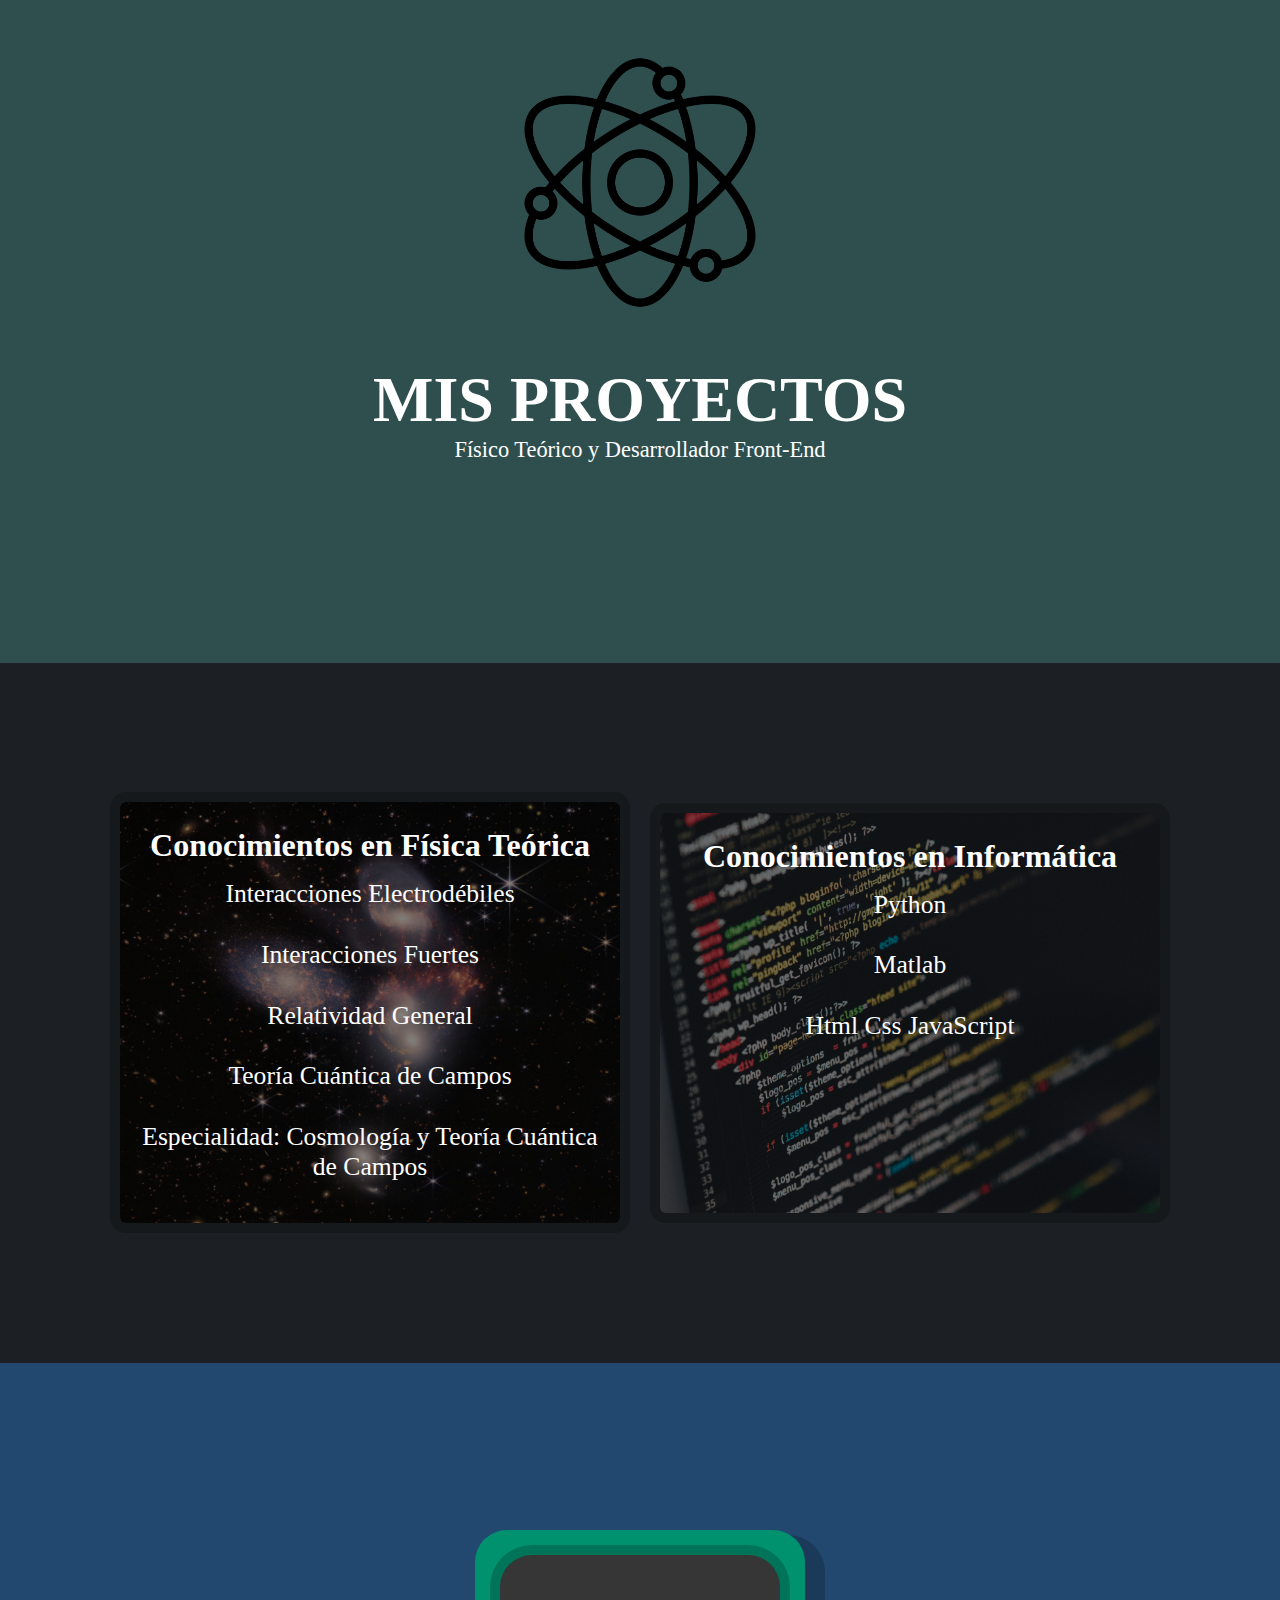
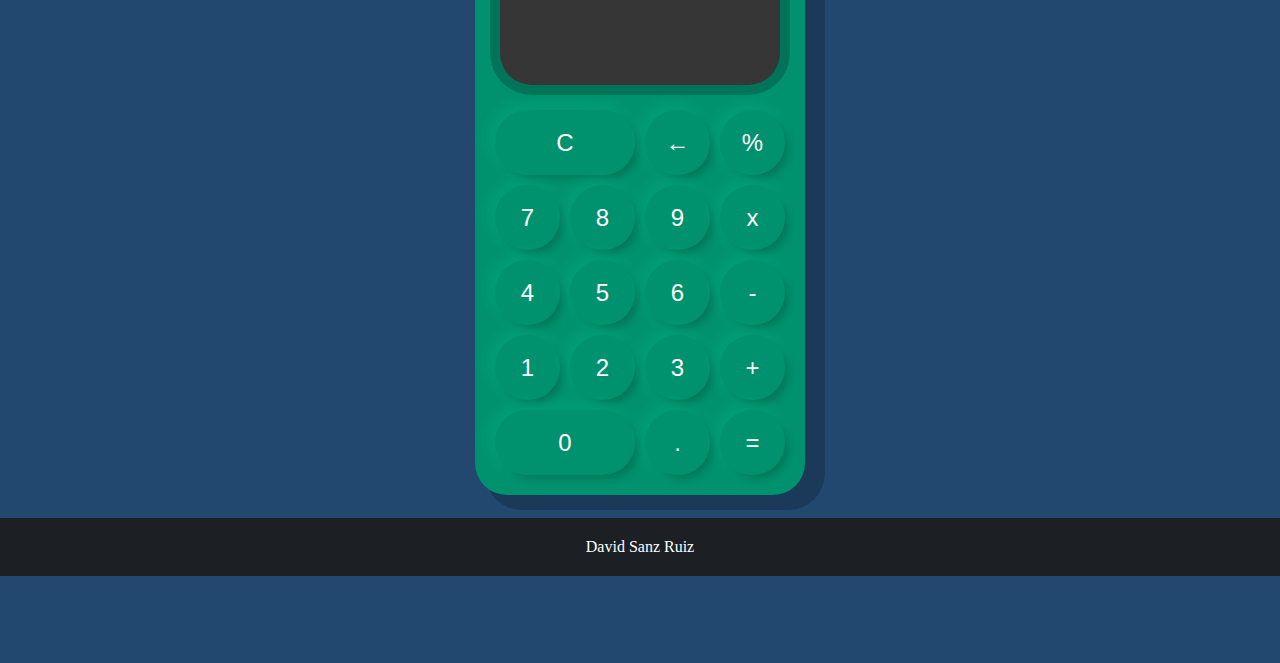
<file: index.html>
<!DOCTYPE html>
<html lang="en">
<head>
    <meta charset="utf-8" />
    <meta name="viewport" content="width=device-width, initial-scale=1, shrink-to-fit=no" />
    <meta name="description" content="Hablo sobre informática, proyectos propios y trabajos realizados." />
    <meta name="author" content="Jose Carlos Torró Belda" />
    <title>Portfolio David</title>
    <link rel="stylesheet" href="styles.css"/>
    <script type="text/javascript" src="code.js" defer></script>
    <!-- <script type="text/javascript" src="Calculadora.js"></script> -->
</head>

<body>
    <header>
        <img class="image" src="images/atom.png" alt="Logo de un átomo" /> <br/>
        <div class="text">
            <p id="rincon">Mis Proyectos</p>
            <p>Físico Teórico y
            Desarrollador Front-End</p>
        </div>
    </header>


    <main>
        <section id="presentacion">
            
            <div class="carta fis">
                <h1> Conocimientos en Física Teórica </h1>

                <ul>
                    <li> Interacciones Electrodébiles </li>
                    <li> Interacciones Fuertes </li>
                    <li> Relatividad General </li>
                    <li> Teoría Cuántica de Campos </li>
                    <li> Especialidad: Cosmología y Teoría Cuántica de Campos </li>
                </ul>

            </div>

            <div class="carta inform">
                <h1> Conocimientos en Informática </h1>

                <ul>
                    <li> Python </li>
                    <li> Matlab </li>
                    <li> Html Css JavaScript </li>
                </ul>
            </div>

        </section>

        <section id="proyectos">
            <div id="container-calc">
                <div id="calculadora">
                    <div class="display">
                        <div id="valor-anterior"></div>
                        <div id="valor-actual"></div>
                    </div>

                    <button class="col-2" onclick="display.borrarTodo()"> C </button>
                    <button onclick="display.borrar()"> &larr; </button>
                    <button class="operator" value="dividir">%</button>
                    <button class="number">7</button>
                    <button class="number">8</button>
                    <button class="number">9</button>
                    <button class="operator" value="multiplicar">x</button>
                    <button class="number">4</button>
                    <button class="number">5</button>
                    <button class="number">6</button>
                    <button class="operator" value="restar">-</button>
                    <button class="number">1</button>
                    <button class="number">2</button>
                    <button class="number">3</button>
                    <button class="operator" value="sumar">+</button>
                    <button class="col-2 number">0</button>
                    <button class="number">.</button>
                    <button class="operator" value="igual"> = </button>
                </div>
            </div>
        </div>
        </section>
    </main>



    <footer>
        <p> David Sanz Ruiz</p>       
    </footer>
    
</body>
</html>
</file>
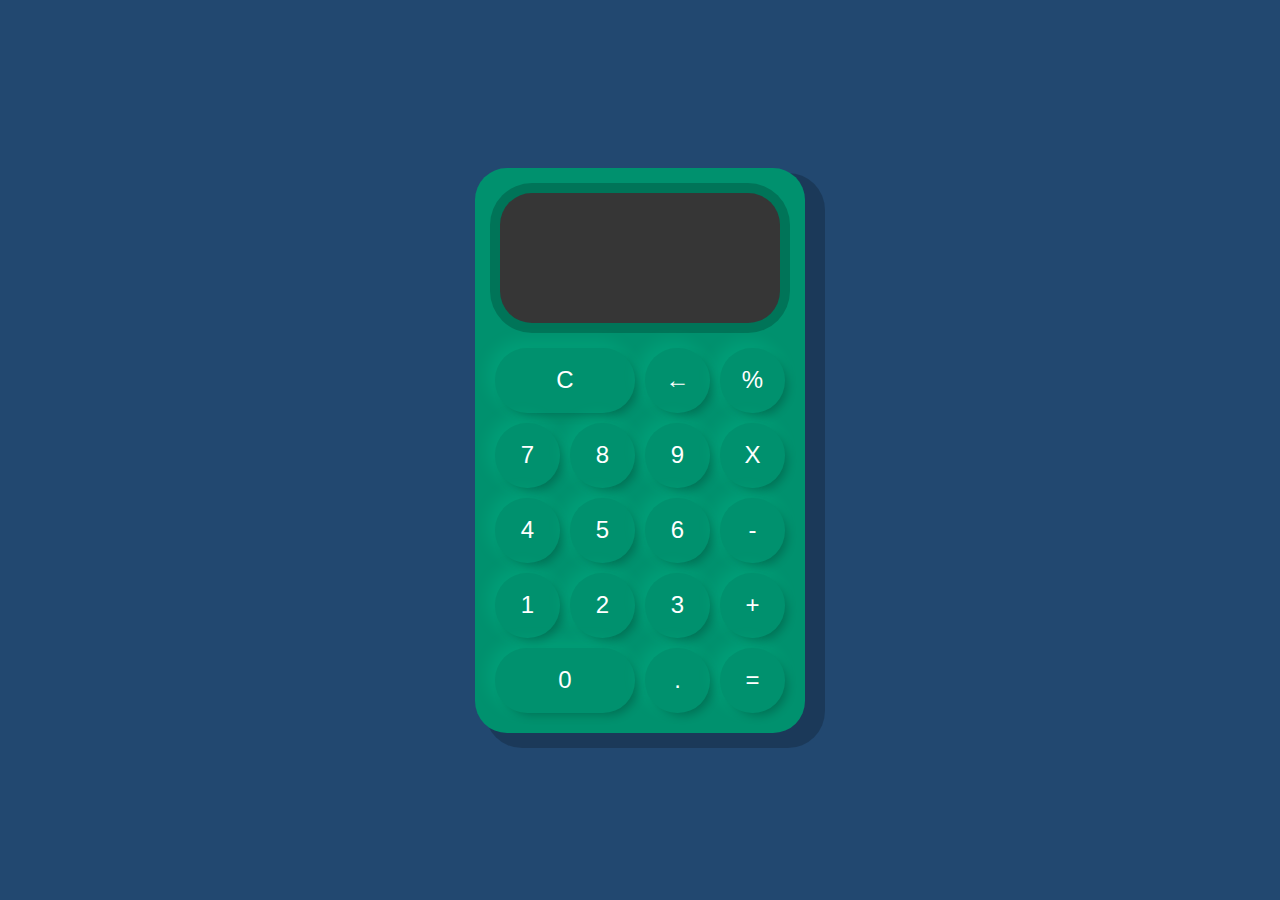
<file: calculadora/index.html>
<!DOCTYPE html>
<html lang="en">
<head>
    <meta charset="utf-8" />
    <meta name="viewport" content="width=device-width, initial-scale=1, shrink-to-fit=no" />
    <meta name="description" content="Hablo sobre informática, proyectos propios y trabajos realizados." />
    <meta name="author" content="Jose Carlos Torró Belda" />
    <title>Portfolio David</title>
    <link rel="stylesheet" href="styles.css"/>
    <script type="text/javascript" src="code.js" defer></script>
</head>

<body>
    <div id="container-calc">
        <div id="calculadora">
            <div class="display">
                <div id="valor-actual"></div>
                <div id="valor-anterior"></div>
            </div>

            <button class="col-2"> C </button>
            <button> &larr; </button>
            <button class="number"> % </button>
            <button class="number"> 7 </button>
            <button class="number"> 8 </button>
            <button class="number"> 9 </button>
            <button class="operator"> X </button>
            <button class="number"> 4 </button>
            <button class="number"> 5 </button>
            <button class="number"> 6 </button>
            <button class="operator"> - </button>
            <button class="number"> 1 </button>
            <button class="number"> 2 </button>
            <button class="number"> 3 </button>
            <button class="operator"> + </button>
            <button class="col-2 number"> 0 </button>
            <button class="number"> . </button>
            <button> = </button>
        </div>
    </div>
</body>
</html>
</file>
<file: styles.css>
* {
    box-sizing: border-box;
}

body {
    margin: 0px;
    padding: 0px;
}

h1 {
    margin: 0px;
    padding: 0px;
}

p {
    margin: 0px;
    padding: 0px;
}



header {
    padding: 50px  0px 200px 0px;
    margin: 0px;
    color: #fff;
    background-color:darkslategrey;
    display: flex;
    flex-direction: column;
    align-items: center;
    justify-content: center;
}

/* header {
    height: 800px;
} */

header .image {
    width: 7cm;
    margin: 0px;
    padding: 0px 0px 30px 0px;
}

header p {
    text-align: center;
    font-size: 1.4em;
}

#rincon {
    text-transform: uppercase;
    font-size: 4em;
    font-weight: 800;
}


main {
    padding: 0px;
    margin: 0px;
}


#presentacion {
    background-color:rgba(28, 32, 36, 1);
    margin: 0px;
    /* padding: 100px 30px 200px 30px; */
    height: 700px;
    /* background-color: #fff; */;
    display: flex;
    flex-direction: row;
    align-items: center;
    justify-content: center;
}



#presentacion .carta {
    min-height: 400px;
    width: 500px;
    box-shadow: 0px 0px 0px 10px #00000033
}

#presentacion .fis {
    margin: 0px 20px;
    padding: 10px 0px;
    /* background-color: gray; */
    border-radius: 6px;
    color: white;

    background-image: linear-gradient(
        0deg,
        rgba(0,0,0,0.5),
        rgba(0,0,0,0.5)
    )
    ,url("../images/fondo-fisica.jpg");
    background-repeat: no-repeat;
    background-size: cover;
    background-position: center center;
}



#presentacion .inform {
    margin: 0px 20px;
    padding: 10px 0px;
    /* background-color: gray; */
    border-radius: 6px;
    color: white;

    background-image: linear-gradient(
        0deg,
        rgba(0,0,0,0.5),
        rgba(0,0,0,0.5)
    )
    ,url("../images/fondo-inform.jpg");
    background-repeat: no-repeat;
    background-size: cover;
    background-position: center center;
}

#presentacion ul {
    list-style: none;
    margin: 0px;
    padding: 0px 20px;
}


#presentacion li {
    margin-bottom: 1.2em;
    font-size: 1.6em;
    font-weight: 500;
    text-align: center;
}

#presentacion h1 {
    text-align: center;
    font-size: 2em;
    margin: 0px;
    padding: 15px 20px;
}


#proyectos {
    height: 20cm;
    margin: 0px;
    padding: 0px;
    background-color:#fff;
}





#container-calc {
    height: 100vh;
    background-color: #224870;
    
    display: flex;
    justify-content: center;
    align-items: center;
}

#calculadora {
    display: grid;
    grid-template-columns: repeat(4, 75px);
    grid-template-rows: 160px repeat(5, 75px);
    background-color: #00916e;
    padding: 15px;
    border-radius: 32px;
    box-shadow: 15px 10px 0px 5px #00000033;
}

button {
    color: #fff;
    cursor: pointer;
    margin: 5px;
    padding: 0px;
    border-radius: 32px;
    font-size: 1.5em;
    border: none;
    background-color: #00916e;
    box-shadow: 5px 5px  10px -3px #00000040, -5px -5px 15px 3px #00ffc11f;
}

button:active {
    background-color: #006f54;
}

button:focus {
    outline: none;
}


.col-2 {
    grid-column: span 2;
}

.display {
    color: #fff;
    grid-column: 1 / -1;
    padding: 16px;
    display: flex;
    margin: 10px 10px 20px;
    flex-direction: column;
    align-items: flex-end;
    background-color: #363636;
    border-radius: 32px;
    text-align: right;
    justify-content: space-between;
    word-break: break-all;
    box-shadow: 0px 0px 0px 10px #00000033;
}

#valor-actual {
    font-size: 1.5em;
}

#valor-anterior {
    font-size: 2em;
}
















footer {
    text-align: center;
    background-color: rgba(28, 32, 36, 1);
    margin: 0;
    padding: 20px;
    color: #fff;
    bottom: 0;
    width: 100%;
}
</file>
<file: calculadora/styles.css>
* {
    box-sizing: border-box;
}

body {
    margin: 0px;
    padding: 0px;
}

h1 {
    margin: 0px;
    padding: 0px;
}

p {
    margin: 0px;
    padding: 0px;
}



header {
    padding: 50px  0px 200px 0px;
    margin: 0px;
    color: #fff;
    background-color:darkslategrey;
    display: flex;
    flex-direction: column;
    align-items: center;
    justify-content: center;
}

/* header {
    height: 800px;
} */

header .image {
    width: 7cm;
    margin: 0px;
    padding: 0px 0px 30px 0px;
}

header p {
    text-align: center;
    font-size: 1.4em;
}

#rincon {
    text-transform: uppercase;
    font-size: 4em;
    font-weight: 800;
}


main {
    padding: 0px;
    margin: 0px;
}


#presentacion {
    background-color:rgba(28, 32, 36, 1);
    margin: 0px;
    /* padding: 100px 30px 200px 30px; */
    height: 700px;
    /* background-color: #fff; */;
    display: flex;
    flex-direction: row;
    align-items: center;
    justify-content: center;
}



#presentacion .carta {
    min-height: 400px;
    width: 500px;
    box-shadow: 0px 0px 0px 10px #00000033
}

#presentacion .fis {
    margin: 0px 20px;
    padding: 10px 0px;
    /* background-color: gray; */
    border-radius: 6px;
    color: white;

    background-image: linear-gradient(
        0deg,
        rgba(0,0,0,0.5),
        rgba(0,0,0,0.5)
    )
    ,url("../images/fondo-fisica.jpg");
    background-repeat: no-repeat;
    background-size: cover;
    background-position: center center;
}



#presentacion .inform {
    margin: 0px 20px;
    padding: 10px 0px;
    /* background-color: gray; */
    border-radius: 6px;
    color: white;

    background-image: linear-gradient(
        0deg,
        rgba(0,0,0,0.5),
        rgba(0,0,0,0.5)
    )
    ,url("../images/fondo-inform.jpg");
    background-repeat: no-repeat;
    background-size: cover;
    background-position: center center;
}

#presentacion ul {
    list-style: none;
    margin: 0px;
    padding: 0px 20px;
}


#presentacion li {
    margin-bottom: 1.2em;
    font-size: 1.6em;
    font-weight: 500;
    text-align: center;
}

#presentacion h1 {
    text-align: center;
    font-size: 2em;
    margin: 0px;
    padding: 15px 20px;
}


#proyectos {
    height: 20cm;
    margin: 0px;
    padding: 0px;
    background-color:#fff;
}





#container-calc {
    height: 100vh;
    background-color: #224870;
    
    display: flex;
    justify-content: center;
    align-items: center;
}

#calculadora {
    display: grid;
    grid-template-columns: repeat(4, 75px);
    grid-template-rows: 160px repeat(5, 75px);
    background-color: #00916e;
    padding: 15px;
    border-radius: 32px;
    box-shadow: 15px 10px 0px 5px #00000033;
}

button {
    color: #fff;
    cursor: pointer;
    margin: 5px;
    padding: 0px;
    border-radius: 32px;
    font-size: 1.5em;
    border: none;
    background-color: #00916e;
    box-shadow: 5px 5px  10px -3px #00000040, -5px -5px 15px 3px #00ffc11f;
}

button:active {
    background-color: #006f54;
}

button:focus {
    outline: none;
}


.col-2 {
    grid-column: span 2;
}

.display {
    color: #fff;
    grid-column: 1 / -1;
    padding: 16px;
    display: flex;
    margin: 10px 10px 20px;
    flex-direction: column;
    align-items: flex-end;
    background-color: #363636;
    border-radius: 32px;
    text-align: right;
    justify-content: space-between;
    word-break: break-all;
    box-shadow: 0px 0px 0px 10px #00000033;
}

#valor-actual {
    font-size: 1.5em;
}

#valor-anterior {
    font-size: 2em;
}
















footer {
    text-align: center;
    background-color: rgba(28, 32, 36, 1);
    margin: 0;
    padding: 20px;
    color: #fff;
    bottom: 0;
    width: 100%;
}
</file>
